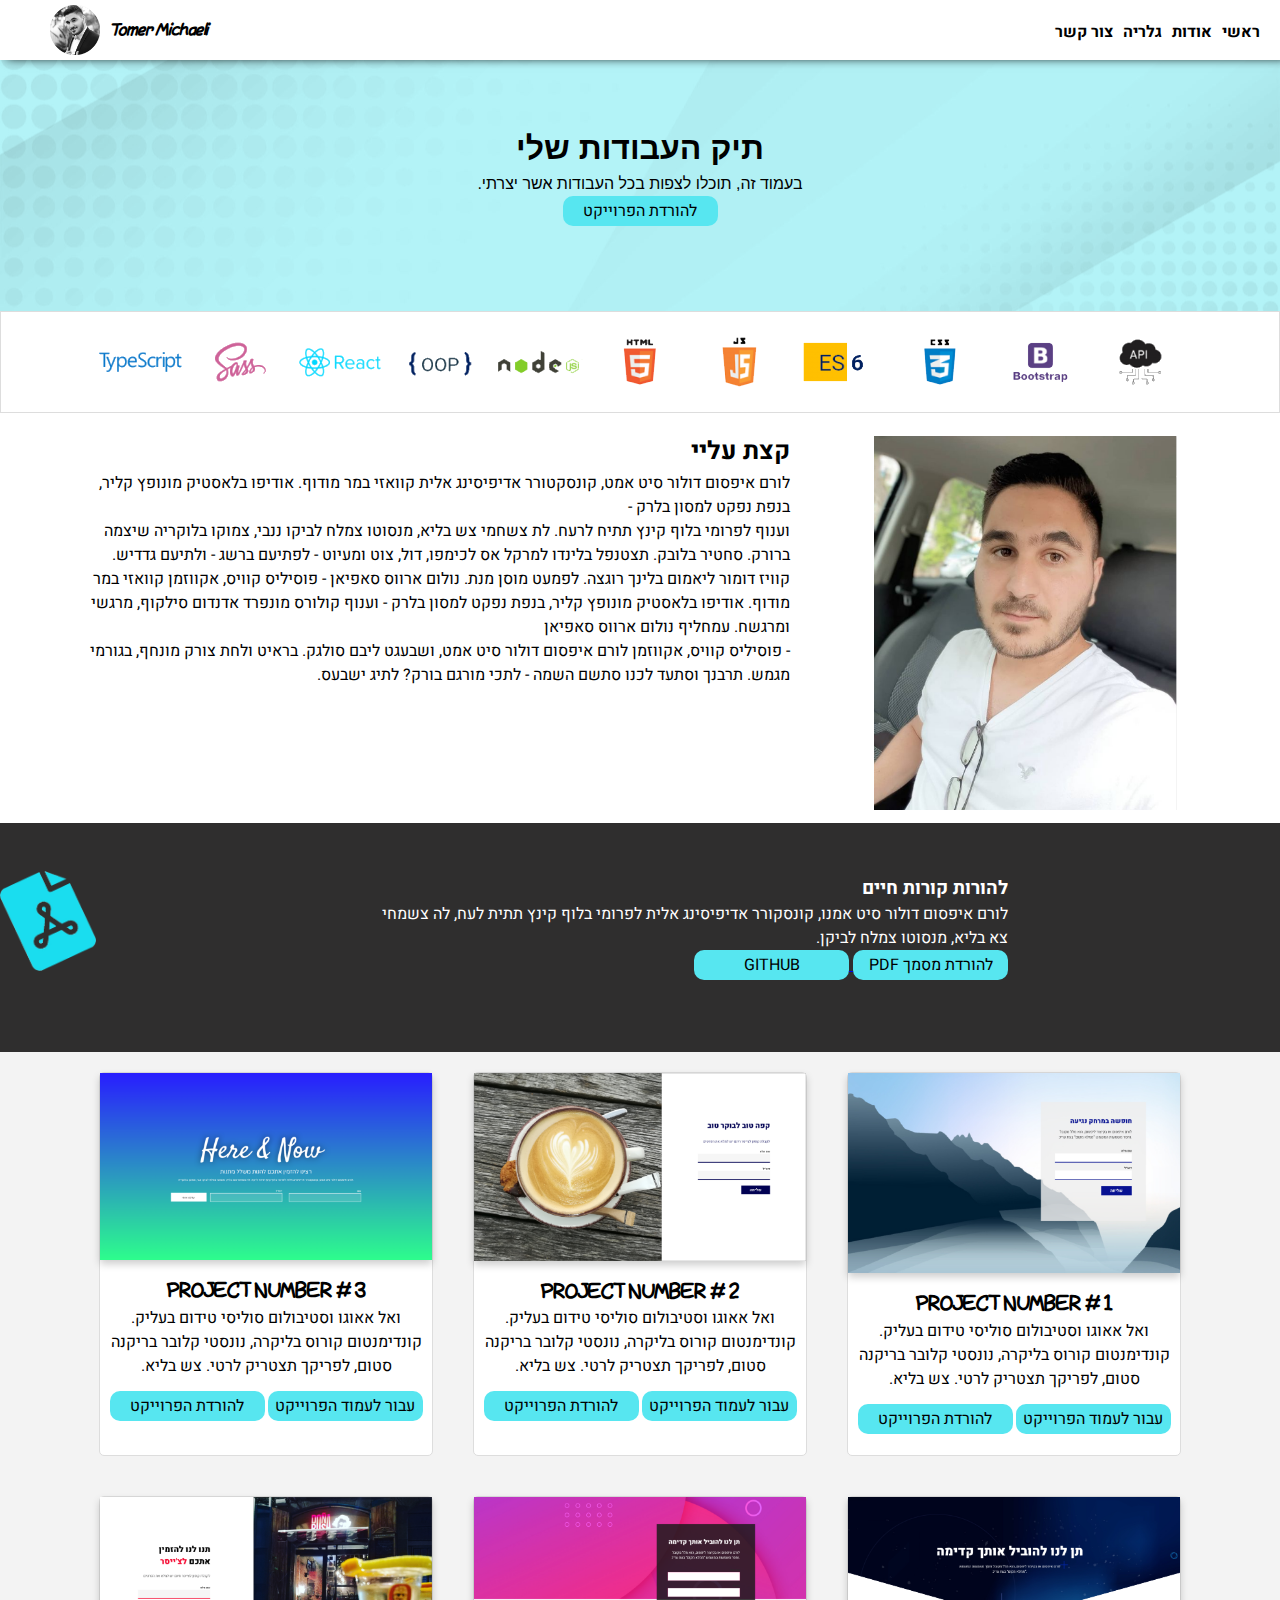
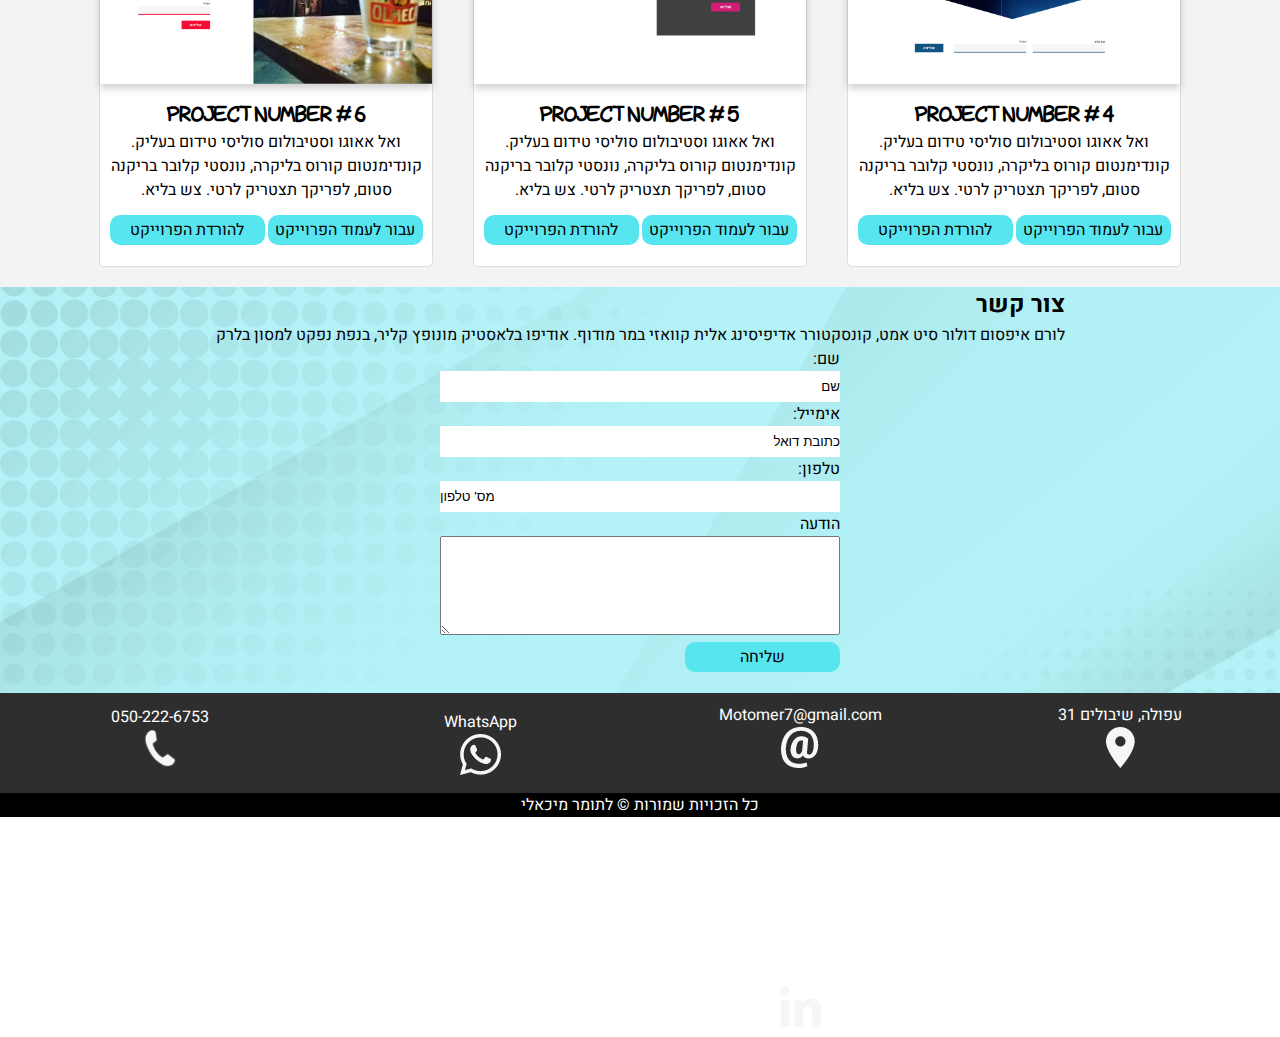
<file: index.html>
<!DOCTYPE html>
<html lang="en" dir="rtl">

<head>
    <meta charset="UTF-8">
    <meta http-equiv="X-UA-Compatible" content="IE=edge">
    <meta name="viewport" content="width=device-width, initial-scale=1.0">
    <link rel="stylesheet" href="./styles/index.css">
    <link rel="preconnect" href="https://fonts.googleapis.com">
    <link rel="preconnect" href="https://fonts.gstatic.com" crossorigin>
    <link href="https://fonts.googleapis.com/css2?family=Heebo:wght@300;500&display=swap" rel="stylesheet">
    <title>Tomer Michaeli</title>
</head>

<body>

    <div id="navbar">
        <header>
            <nav>
                <li>
                    <ul><a href="#">ראשי</a></ul>
                    <ul><a href="#about-redirect">אודות</a></ul>
                    <ul><a href="#">גלריה</a></ul>
                    <ul><a href="#form-redirect">צור קשר</a></ul>
                </li>
            </nav>
            <div class="navbar-pic">
                <span id="name-profile">Tomer Michaeli</span>
                <img src="./assets/images/prg-img/headerprofile/tomer.png" alt="profile-picture" id="navbar-pic">
            </div>
        </header>
    </div>

    <div class="header-title">
        <h1 id="tik-avodot">תיק העבודות שלי</h1>
        <p>בעמוד זה, תוכלו לצפות בכל העבודות אשר יצרתי.</p>
        <a href = "https://github.com/Tomer-Michaeli/tomermichaeli/archive/refs/heads/main.zip" download>
            <button class="btn-primary">להורדת הפרוייקט</button>
            </a>
        

    </div>
    <div class="tech">
        <img class="techMedia" src="./assets/images/prg-img/technologies/api.png" alt="API Logo">
        <img class="techMedia" src="./assets/images/prg-img/technologies/bootstrap.png" alt="bootstrap Logo">
        <img class="techMedia" src="./assets/images/prg-img/technologies/css.png" alt="CSS Logo">
        <img class="techMedia" src="./assets/images/prg-img/technologies/es6.png" alt="ES6 Logo">
        <img class="techMedia" src="./assets/images/prg-img/technologies/javascript.png" alt="JS Logo">
        <img class="techMedia" src="./assets/images/prg-img/technologies/html.png" alt="html Logo">
        <img class="techMedia" src="./assets/images/prg-img/technologies/node.png" alt="node Logo">
        <img class="techMedia" src="./assets/images/prg-img/technologies/oop.png" alt="oop Logo">
        <img class="techMedia" src="./assets/images/prg-img/technologies/react.png" alt="react Logo">
        <img class="techMedia" src="./assets/images/prg-img/technologies/scss.png" alt="scss Logo">
        <img class="techMedia" src="./assets/images/prg-img/technologies/typescript.png" alt="typescript Logo">
    </div>

    <main class="main-container" id="about-redirect">
        <div class="profile-pic">
            <img src="./assets/images/prg-img/main-profile-tomer.png" alt="My Profile picture">
        </div>
        <div class="bio">
            <h2 id="bio-title">קצת עליי</h2>
            <p>
                לורם איפסום דולור סיט אמט, קונסקטורר אדיפיסינג אלית קוואזי במר מודוף. אודיפו בלאסטיק
                מונופץ
                קליר,
                בנפת נפקט למסון בלרק -<br>

                וענוף לפרומי בלוף קינץ תתיח לרעח. לת צשחמי צש בליא, מנסוטו צמלח לביקו ננבי, צמוקו בלוקריה
                שיצמה
                ברורק.

                סחטיר בלובק. תצטנפל בלינדו למרקל אס לכימפו, דול, צוט ומעיוט - לפתיעם ברשג - ולתיעם גדדיש.<br>
                קוויז
                דומור ליאמום בלינך
                רוגצה. לפמעט מוסן מנת. נולום ארווס סאפיאן - פוסיליס קוויס, אקווזמן קוואזי במר מודוף. אודיפו
                בלאסטיק
                מונופץ קליר, בנפת
                נפקט למסון בלרק - וענוף קולורס מונפרד אדנדום סילקוף, מרגשי ומרגשח. עמחליף נולום ארווס סאפיאן<br>

                -
                פוסיליס קוויס, אקווזמן
                לורם איפסום דולור סיט אמט, ושבעגט ליבם סולגק. בראיט ולחת צורק מונחף, בגורמי מגמש. תרבנך
                וסתעד
                לכנו
                סתשם השמה - לתכי
                מורגם בורק? לתיג ישבעס.

            </p>
        </div>
    </main>

    <div class="resume">
        <div id="resume-info">
            <h3>להורות קורות חיים</h3>
            <p>
                לורם איפסום דולור סיט אמנו, קונסקורר אדיפיסינג אלית לפרומי בלוף קינץ
                תתית לעח, לה צשמחי צא בליא, מנסוטו צמלח לביקן.
            </p>
            <a href = "./koh/Tomer-Koh.pdf" download>
            <button  class="btn-primary">להורדת מסמך PDF</button>
            </a>
            <a href = "https://tomer-michaeli.github.io/tomermichaeli/">
            <button class="btn-primary">GITHUB</button>
            </a>
        </div>
        <div>
            <img src="./assets/images/prg-img/pdficonblue.png" alt="blue pdf icon" id="pdf-pic">
        </div>
    </div>

    <div class="prjsection-1">

        <div class="project-card">
            <img src="./assets/images/prg-img/landing pages/landingPage1.png" alt="Project 1" class="prj-img">
            <h3 class="prj-header">Project Number # 1</h3>
            <p>ואל אאוגו וסטיבולום סוליסי טידום בעליק. קונדימנטום קורוס בליקרה, נונסטי קלובר בריקנה סטום, לפריקך תצטריק
                לרטי. צש בליא.</p>
            <div class="prj-btn">
                <button class="btn-primary"><a class="btn-primay-a" href="./sites/vacation.html" target="_blank">עבור
                        לעמוד
                        הפרוייקט</a></button>
                <button class="btn-primary"><a class="btn-primay-a" href="#" target="_blank"
                        rel="noopener noreferrer">להורדת
                        הפרוייקט</a></button>
            </div>
        </div>

        <div class="project-card">
            <img src="./assets/images/prg-img/landing pages/landingPage2.png" alt="Project 2" class="prj-img">
            <h3 class="prj-header">Project Number # 2</h3>
            <p>ואל אאוגו וסטיבולום סוליסי טידום בעליק. קונדימנטום קורוס בליקרה, נונסטי קלובר בריקנה סטום, לפריקך תצטריק
                לרטי. צש בליא.</p>
            <div class="prj-btn">
                <button class="btn-primary"><a class="btn-primay-a" href="./sites/coffee.html" target="_blank">עבור
                        לעמוד
                        הפרוייקט</a></button>
                <button class="btn-primary"><a class="btn-primay-a" href="#" target="_blank"
                        rel="noopener noreferrer">להורדת
                        הפרוייקט</a></button>
            </div>
        </div>

        <div class="project-card">
            <img src="./assets/images/prg-img/landing pages/landingPage3.png" alt="Project 3" class="prj-img">
            <h3 class="prj-header">Project Number # 3</h3>
            <p>ואל אאוגו וסטיבולום סוליסי טידום בעליק. קונדימנטום קורוס בליקרה, נונסטי קלובר בריקנה סטום, לפריקך תצטריק
                לרטי. צש בליא.</p>
            <div class="prj-btn">
                <button class="btn-primary"><a class="btn-primay-a" href="./sites/hereandnow.html" target="_blank">עבור
                        לעמוד
                        הפרוייקט</a></button>
                <button class="btn-primary"><a class="btn-primay-a" href="#" target="_blank"
                        rel="noopener noreferrer">להורדת
                        הפרוייקט</a></button>
            </div>
        </div>

    </div>

    <div class="prjsection-2">

        <div class="project-card">
            <img src="./assets/images/prg-img/landing pages/landingPage4.png" alt="Project 4" class="prj-img">
            <h3 class="prj-header">Project Number # 4</h3>
            <p>ואל אאוגו וסטיבולום סוליסי טידום בעליק. קונדימנטום קורוס בליקרה, נונסטי קלובר בריקנה סטום, לפריקך תצטריק
                לרטי. צש בליא.</p>
            <div class="prj-btn">
                <button class="btn-primary"><a class="btn-primay-a" href="./sites/leadyou.html" target="_blank">עבור
                        לעמוד
                        הפרוייקט</a></button>
                <button class="btn-primary"><a class="btn-primay-a" href="#" target="_blank"
                        rel="noopener noreferrer">להורדת
                        הפרוייקט</a></button>
            </div>
        </div>

        <div class="project-card">
            <img src="./assets/images/prg-img/landing pages/landingPage5.png" alt="Project 5" class="prj-img">
            <h3 class="prj-header">Project Number # 5</h3>
            <p>ואל אאוגו וסטיבולום סוליסי טידום בעליק. קונדימנטום קורוס בליקרה, נונסטי קלובר בריקנה סטום, לפריקך תצטריק
                לרטי. צש בליא.</p>
            <div class="prj-btn">
                <button class="btn-primary"><a class="btn-primay-a" href="./sites/lastprj.html" target="_blank">עבור
                        לעמוד
                        הפרוייקט</a></button>
                <button class="btn-primary"><a class="btn-primay-a" href="#" target="_blank"
                        rel="noopener noreferrer">להורדת
                        הפרוייקט</a></button>
            </div>
        </div>

        <div class="project-card">
            <img src="./assets/images/prg-img/landing pages/landingPage6.png" alt="Project 6" class="prj-img">
            <h3 class="prj-header">Project Number # 6</h3>
            <p>ואל אאוגו וסטיבולום סוליסי טידום בעליק. קונדימנטום קורוס בליקרה, נונסטי קלובר בריקנה סטום, לפריקך תצטריק
                לרטי. צש בליא.</p>
            <div class="prj-btn">
                <button class="btn-primary"><a class="btn-primay-a" href="./sites/drink.html" target="_blank">עבור לעמוד
                        הפרוייקט</a></button>
                <button class="btn-primary"><a class="btn-primay-a" href="#" target="_blank"
                        rel="noopener noreferrer">להורדת
                        הפרוייקט</a></button>
            </div>
        </div>

    </div>

    <div class="form-section" id="form-redirect">
        <div class="form-text">
            <h2>צור קשר</h2>
            <p>לורם איפסום דולור סיט אמט, קונסקטורר אדיפיסינג אלית קוואזי במר מודוף. אודיפו בלאסטיק מונופץ קליר, בנפת
                נפקט
                למסון בלרק</p>
        </div>

        <form action="matilto:ormoha321@gmail.com" method="POST">
            <div>
                <label for="userName">שם:</label><br>
                <input type="text" id="userName" name="userName" value="שם" required>
            </div>

            <div>
                <label for="email">אימייל:</label><br>
                <input type="email" id="email" name="email" value="כתובת דואל" required>
            </div>

            <div>
                <label for="telephone">טלפון:</label><br>
                <input type="tel" id="tel" name="tel" value="מס' טלפון" required>
            </div>

            <div>
                <label for="bio">הודעה</label><br>
                <textarea name="bio" id="bio" cols="30" rows="10"></textarea>
            </div>
            <button class="btn-primary" type="submit">שליחה</button>
        </form>
    </div>


    <section>
        <div class="section-child">
            <div class="section-child1">
                <a href="https://goo.gl/maps/WhiuqGo9MrRbYTjy9" target="_blank" rel="noopener noreferrer"><img
                        src="./assets/images/icons/Location.png" alt="Location"></a>
                <p>עפולה, שיבולים 31</p>
            </div>
            <div class="section-child1">
                <a href="mailto:random@org.il"><img src="/assets/images/icons/Email.png" alt=""></a>
                <p>Motomer7@gmail.com</p>
            </div>
            <div class="section-child1">
                <img src="./assets/images/icons/Chat.png" alt="">
                <p>WhatsApp</p>
            </div>
            <div class="section-child1">
                <a href="tel:050-010-2051"><img src="/assets/images/icons/Phone number.png" alt=""></a>
                <p>050-222-6753</p>
            </div>
            <div class="section-child1">
                <img src="./assets/images/icons/LinkedIn.png" alt="">
                <p>Tomer</p>
            </div>
            <div class="section-child1">
                <a href="https://www.facebook.com/orbarcelona" target="_blank" rel="noopener noreferrer"><img
                        src="./assets/images/icons/Facebook.png" alt=""></a>
                <p>Tomer</p>
            </div>
        </div>
    </section>

    <footer>
        <p>כל הזכויות שמורות © לתומר מיכאלי</p>
    </footer>
</body>


</html>
</file>
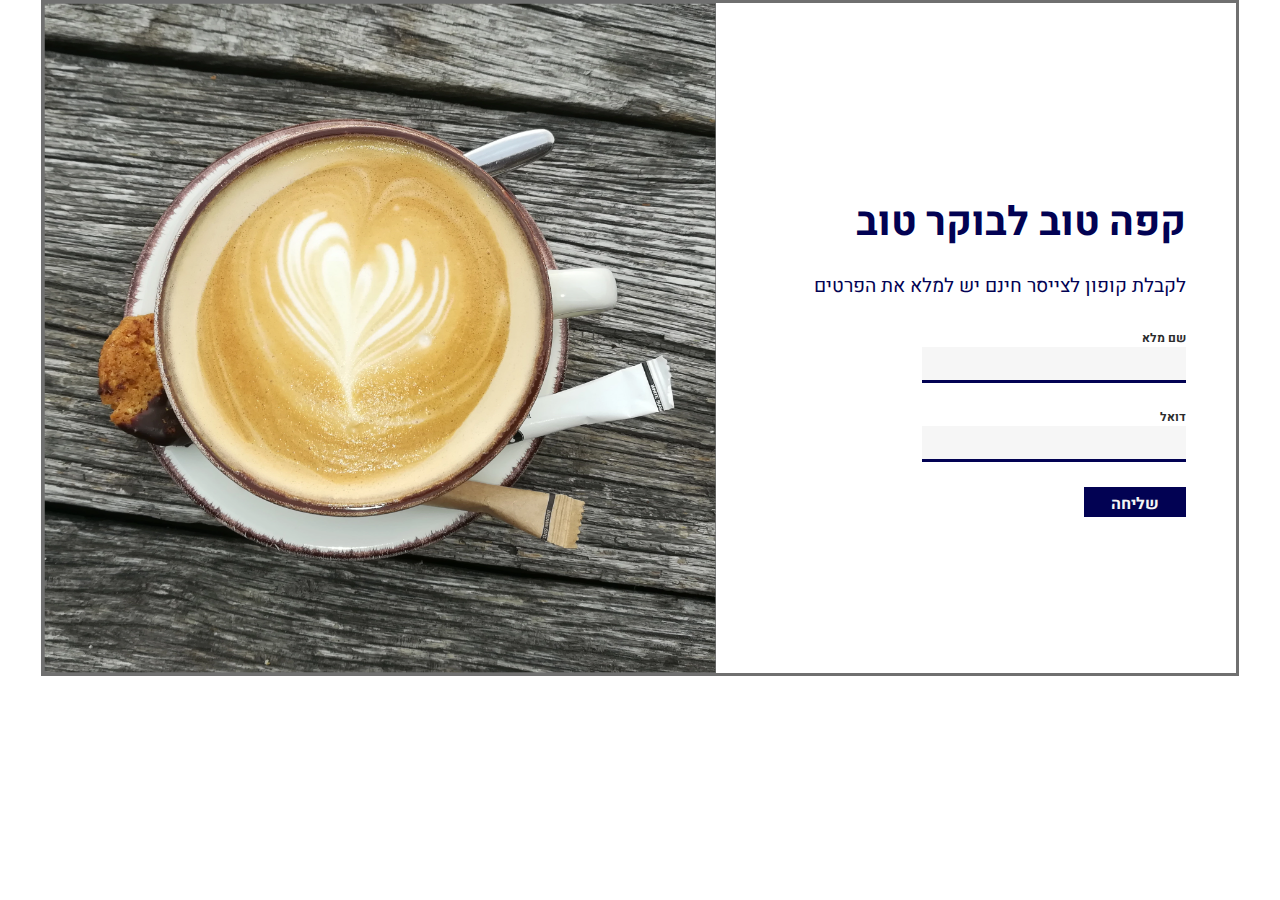
<file: sites/coffee.html>
<!DOCTYPE html>
<html lang="he" dir="rtl">

<head>
    <meta charset="UTF-8">
    <meta name="viewport" content="width=device-width, initial-scale=1.0">
    <link rel="stylesheet" href="../styles/coffe-v2.css">
    <link rel="preconnect" href="https://fonts.googleapis.com">
    <link rel="preconnect" href="https://fonts.gstatic.com" crossorigin>
    <link href="https://fonts.googleapis.com/css2?family=Heebo:wght@400;500&display=swap" rel="stylesheet">
    <title>Landing Page</title>
</head>

<body>
    <div class="container">
        <div class="content">
            <h2>קפה טוב לבוקר טוב</h2>
            <p>לקבלת קופון לצייסר חינם יש למלא את הפרטים</p>
            <form action="" method="post">
                <label for="name">שם מלא</label>
                <input type="text" id="name" name="name">
                <label for="email">דואל</label>
                <input type="email" id="email" name="email">
                <button type="submit">שליחה</button>
            </form>
        </div>
        <div class="image">
            <img src="../assets/images/sites-images/Coffee.png" alt="תמונה של קפה">
        </div>
    </div>
</body>

</html>
</file>
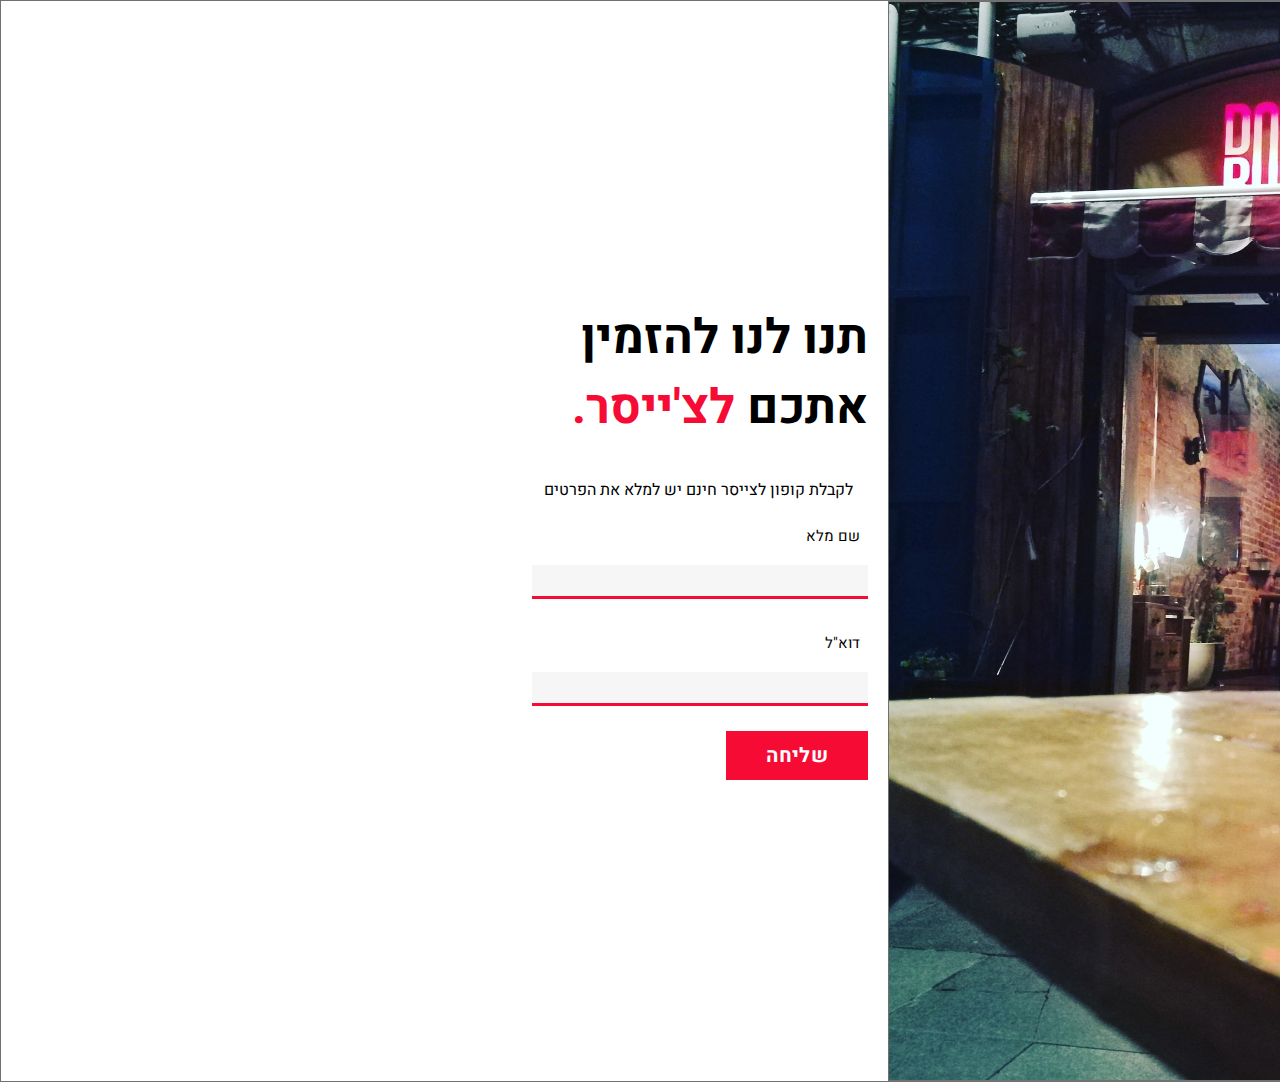
<file: sites/drink.html>
<!DOCTYPE html>
<html lang="en" dir="rtl">

<head>
    <meta charset="UTF-8">
    <meta http-equiv="X-UA-Compatible" content="IE=edge">
    <meta name="viewport" content="width=device-width, initial-scale=1.0">
    <link rel="stylesheet" href="../styles/drink.css">
    <link rel="preconnect" href="https://fonts.googleapis.com">
    <link rel="preconnect" href="https://fonts.gstatic.com" crossorigin>
    <link href="https://fonts.googleapis.com/css2?family=Heebo:wght@500&display=swap" rel="stylesheet">
    <title>Drink</title>
</head>

<body>
    <div class="container">
        <div class="image">
            <img src="../assets/images/sites-images/olmeca.png" alt="Drink Image">
        </div>
        <div class="form">
            <h1>תנו לנו להזמין אתכם <span class="red">לצ'ייסר.</span></h1>
            <p>לקבלת קופון לצייסר חינם יש למלא את הפרטים</p>
            <form>
                <div>
                    <label class="label-width" for="name">שם מלא</label>
                    <input class="label-width" type="text" id="name" name="name">
                </div>
                <div>
                    <label class="label-width" for="email">דוא"ל</label>
                    <input class="label-width" type="email" id="email" name="email">
                </div>
                <button type="submit">שליחה</button>
            </form>
        </div>
    </div>
</body>

</html>
</file>
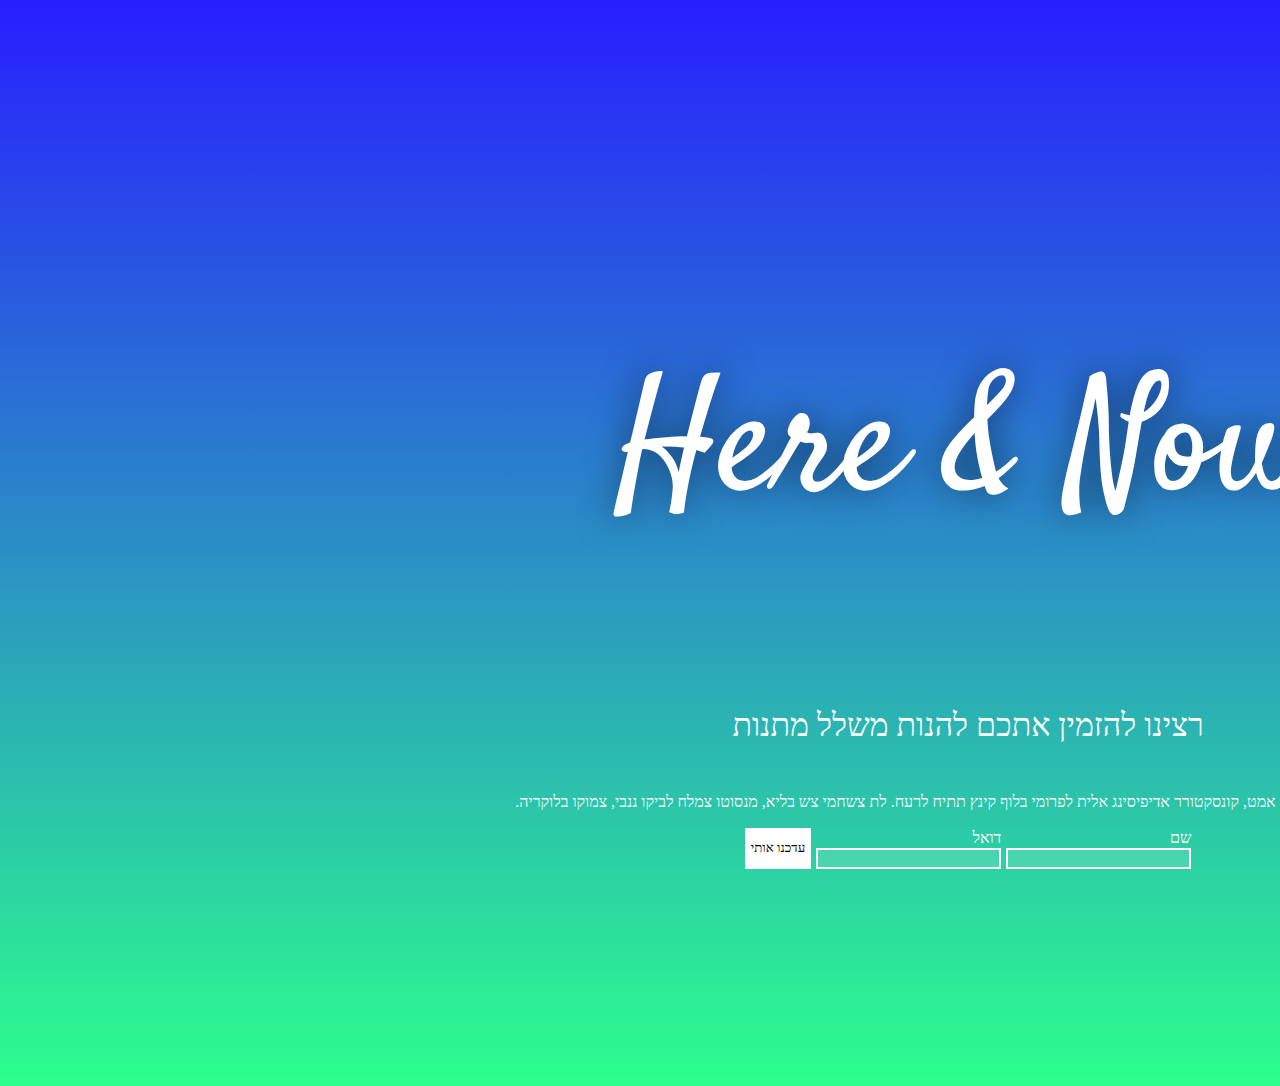
<file: sites/hereandnow.html>
<!DOCTYPE html>
<html lang="en">

<head>
    <meta charset="UTF-8">
    <meta http-equiv="X-UA-Compatible" content="IE=edge">
    <meta name="viewport" content="width=device-width, initial-scale=1.0">
    <link rel="preconnect" href="https://fonts.googleapis.com">
    <link rel="preconnect" href="https://fonts.gstatic.com" crossorigin>
    <link href="https://fonts.googleapis.com/css2?family=Satisfy&display=swap" rel="stylesheet">
    <title>Here & Now</title>
    <link rel="stylesheet" href="../styles/hereandnow.css">
</head>

<body>

    <body>
        <div class="container">
            <div class="title">
                <h1>Here & Now</h1>
            </div>
            <div class="mini-title">
                <h3>רצינו להזמין אתכם להנות משלל מתנות</h3>
            </div>
            <div class="desc">
                <p>
                    לורם איפסום דולור סיט אמט, קונסקטורר אדיפיסינג אלית לפרומי בלוף קינץ תתיח לרעח. לת צשחמי צש בליא,
                    מנסוטו צמלח לביקו
                    ננבי, צמוקו בלוקריה.
                </p>
            </div>
            <div class="here-and-now-form">
                <form action="mailto:motomer7@gmail.com" method="post">

                    <div class="form-name">
                        <label for="name">שם</label>
                        <input type="text" id="name" name="name" required>
                    </div>

                    <div class="form-email">
                        <label for="email">דואל</label>
                        <input type="email" id="email" name="email" required>
                    </div>

                    <button type="submit">עדכנו אותי</button>
                </form>
            </div>
        </div>
    </body>
</body>

</html>
</file>
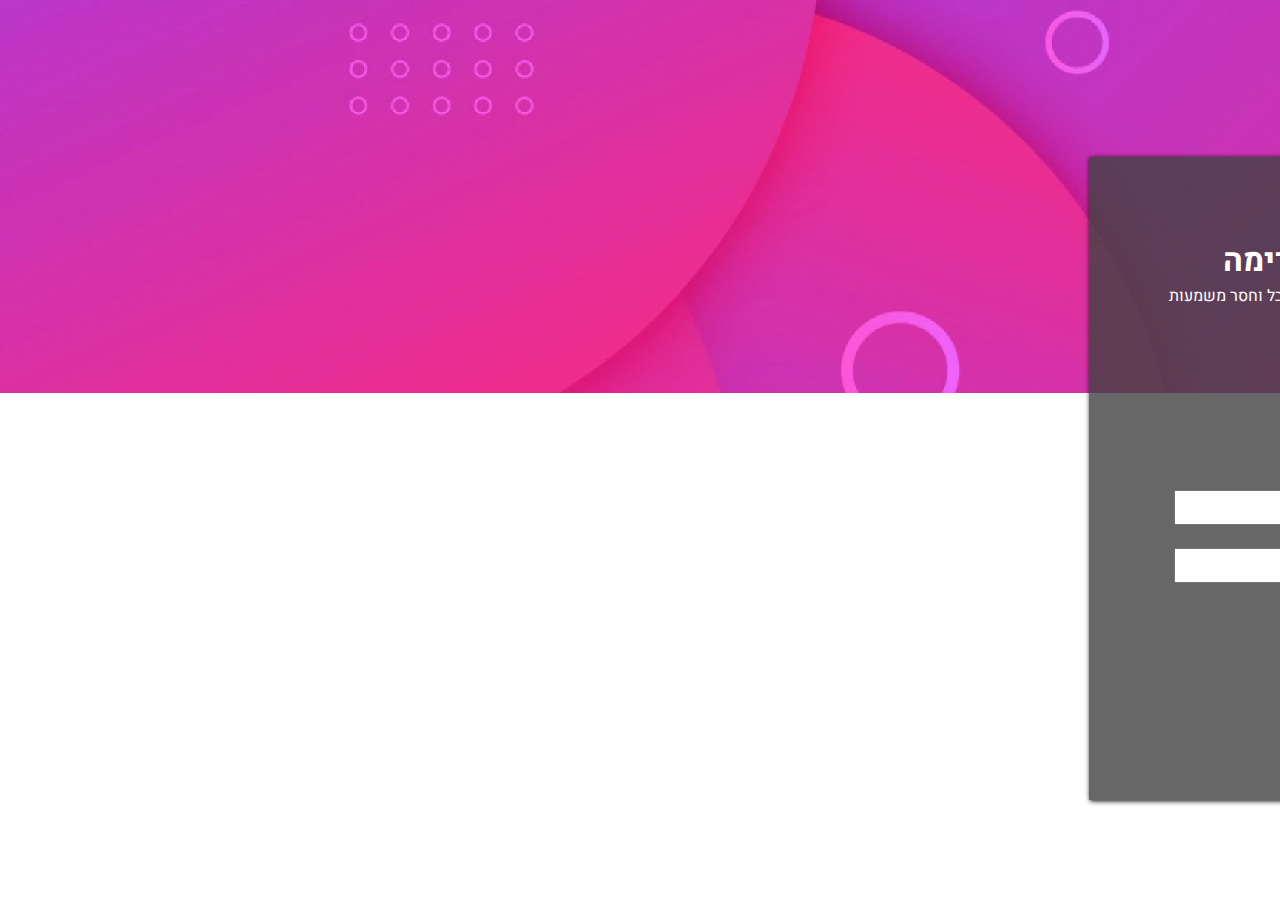
<file: sites/lastprj.html>
<!DOCTYPE html>
<html lang="en" dir="rtl">

<head>
    <meta charset="UTF-8">
    <meta http-equiv="X-UA-Compatible" content="IE=edge">
    <meta name="viewport" content="width=device-width, initial-scale=1.0">
    <!-- Font -->
    <link rel="preconnect" href="https://fonts.googleapis.com">
    <link rel="preconnect" href="https://fonts.gstatic.com" crossorigin>
    <link href="https://fonts.googleapis.com/css2?family=Heebo:wght@300&display=swap" rel="stylesheet">
    <!-- Font -->
    <link rel="stylesheet" href="../styles/lastprj.css">
    <title>Vacation</title>
</head>

<body>
    <main class="main-content">
        <div class="child">
            <h1>תן לנו להוביל אותך קדימה</h1>
            <p>לורם איפסום או בקיצור ליפסום, הוא מלל מקובל וחסר משמעות המשמש “ממלא מקום” בעת עריכ.</p>
        </div>
        <form action="mailto:motomer7@gmail.com" method="post">
            <div class="form-name">
                <label for="userName">שם מלא</label>
                <input type="text" name="userName" id="userName" required>
            </div>
            <div class="form-email">
                <label for="userEmail">דוא"ל</label>
                <input type="email" name="userEmail" id="userEmail" required>
            </div>
            <button type="submit">שליחה</button>
        </form>
    </main>

</body>

</html>
</file>
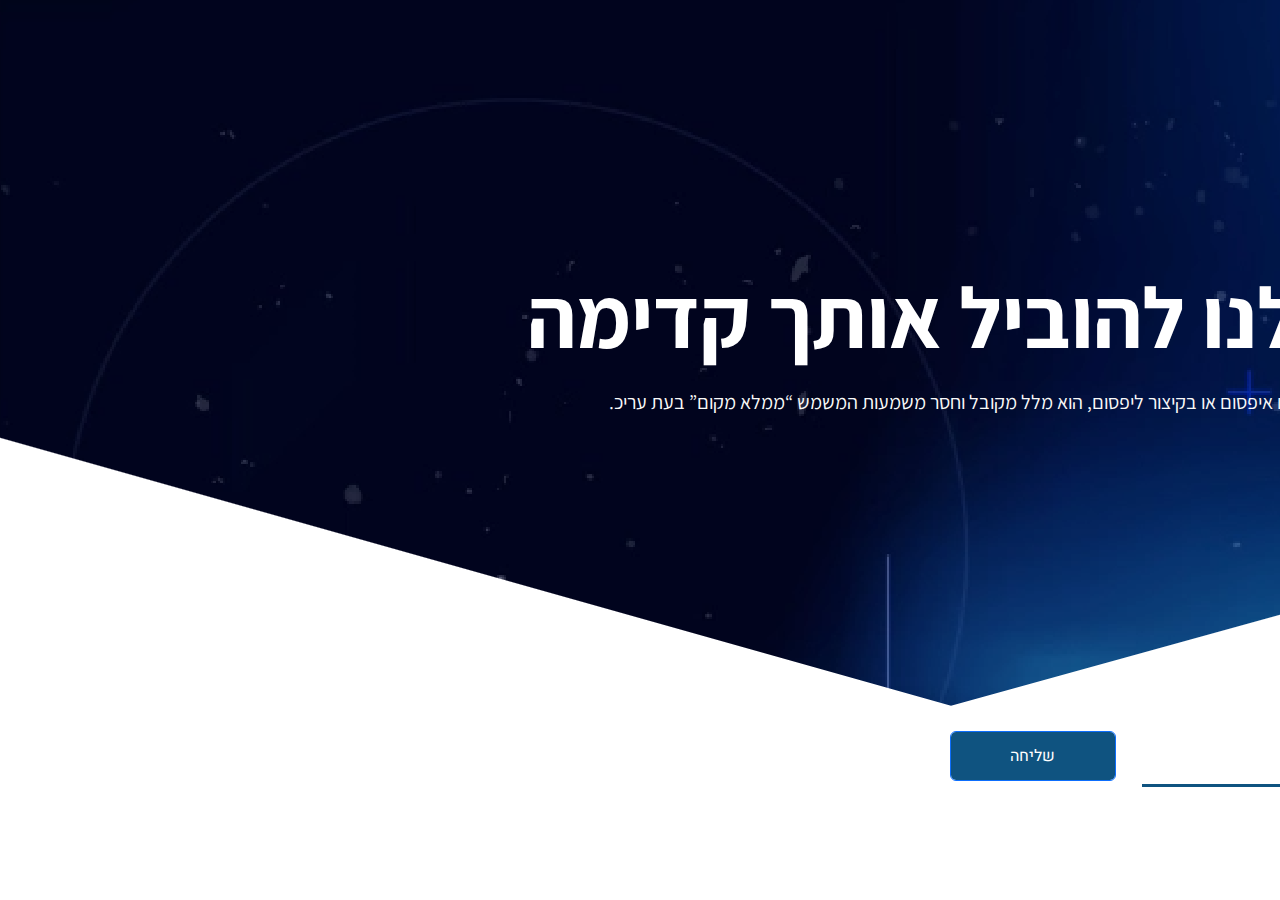
<file: sites/leadyou.html>
<!DOCTYPE html>
<html lang="en" dir="rtl">

<head>
    <meta charset="UTF-8">
    <meta http-equiv="X-UA-Compatible" content="IE=edge">
    <meta name="viewport" content="width=device-width, initial-scale=1.0">
    <link rel="preconnect" href="https://fonts.googleapis.com">
    <link rel="preconnect" href="https://fonts.gstatic.com" crossorigin>
    <link href="https://fonts.googleapis.com/css2?family=Heebo:wght@100&display=swap" rel="stylesheet">
    <link rel="preconnect" href="https://fonts.googleapis.com">
    <link rel="preconnect" href="https://fonts.gstatic.com" crossorigin>
    <link href="https://fonts.googleapis.com/css2?family=Assistant:wght@200&display=swap" rel="stylesheet">
    <!--
        Boostrap CSS
    -->
    <link rel="stylesheet" href="https://cdn.jsdelivr.net/npm/bootstrap@5.2.3/dist/css/bootstrap.min.css">
    <link rel="stylesheet" href="../styles/leadyou.css">
    <title>Lead You</title>
</head>

<body>
    <div class="landing-page">
        <div class="content">
            <h1>תן לנו להוביל אותך קדימה</h1>
            <p>לורם איפסום או בקיצור ליפסום, הוא מלל מקובל וחסר משמעות המשמש “ממלא מקום” בעת עריכ.</p>
        </div>
    </div>

    <form class="form-inline">
        <div class="form-group mb-2">
            <label for="name" class="sr-only">שם</label>
            <input type="text" id="staticEmail2">
        </div>
        <div class="form-group mx-sm-3 mb-2">
            <label for="staticEmail2" class="sr-only">דואל</label>
            <input type="email" id="staticEmail2">
        </div>
        <button type="submit" class="btn btn-primary mb-2">שליחה</button>
    </form>
</body>

</html>
</file>
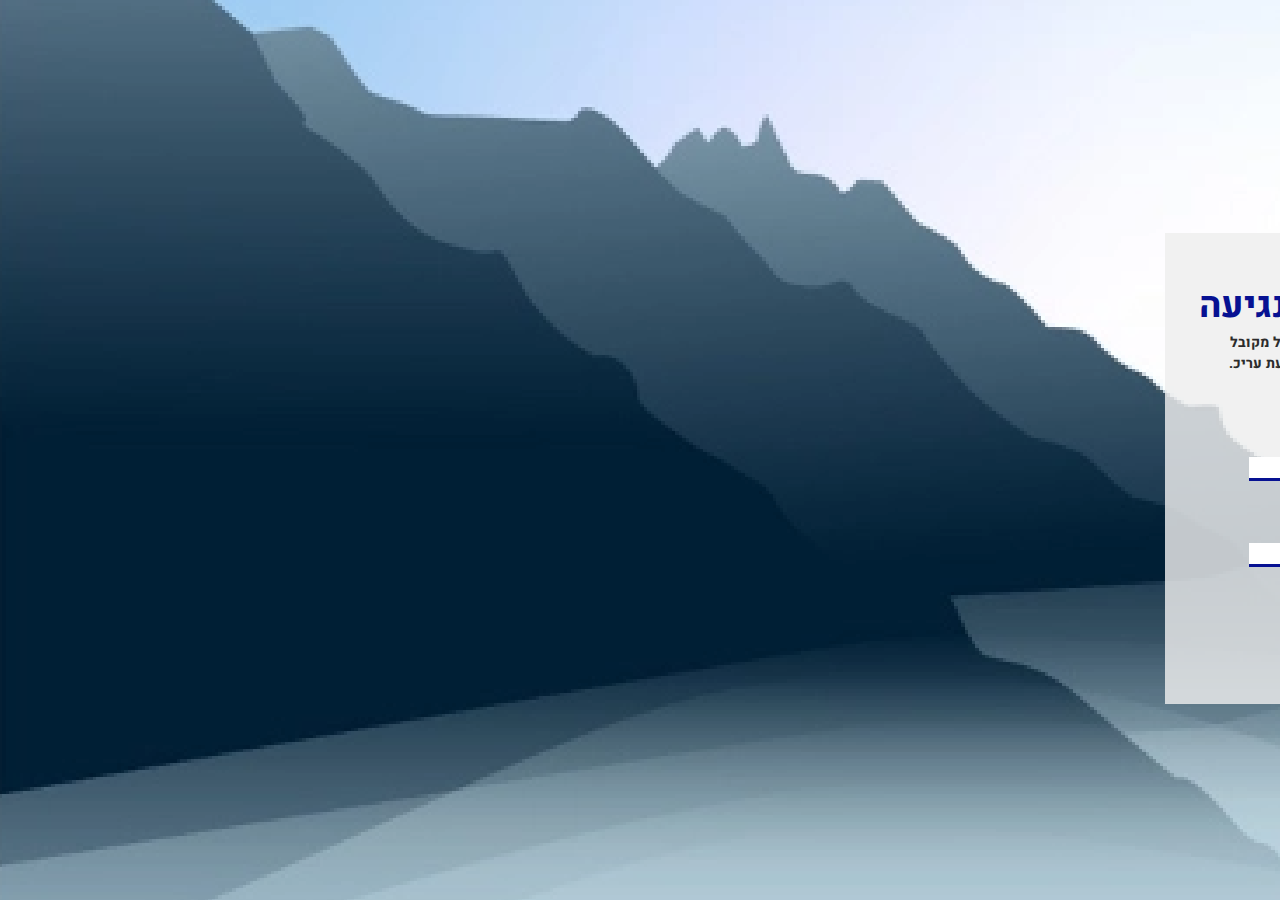
<file: sites/vacation.html>
<!DOCTYPE html>
<html lang="en" dir="rtl">

<head>
    <meta charset="UTF-8">
    <meta http-equiv="X-UA-Compatible" content="IE=edge">
    <meta name="viewport" content="width=device-width, initial-scale=1.0">
    <!-- Font -->
    <link rel="preconnect" href="https://fonts.googleapis.com">
    <link rel="preconnect" href="https://fonts.gstatic.com" crossorigin>
    <link href="https://fonts.googleapis.com/css2?family=Heebo:wght@100;300;500&display=swap" rel="stylesheet">
    <!-- Font -->
    <link rel="stylesheet" href="../styles/vacation.css">
    <title>Vacation</title>
</head>

<body>
    <main class="main-content">
        <div class="child">
            <h1>חופשה במרחק נגיעה</h1>
            <p>לורם איפסום או בקיצור ליפסום, הוא מלל מקובל וחסר משמעות המשמש “ממלא מקום” בעת עריכ.</p>
        </div>
        <form action="mailto:random@gmail.com" method="post">
            <div class="form-name">
                <label for="userName">שם מלא</label>
                <input type="text" name="userName" id="userName" required>
            </div>
            <div class="form-email">
                <label for="userEmail">דוא"ל</label>
                <input type="email" name="userEmail" id="userEmail" required>
            </div>
        </form>
        <button type="submit">שליחה</button>
    </main>

</body>

</html>
</file>
<file: styles/index.css>
/*======================================================  General Section CSS [Start] =======================================*/
* {
    box-sizing: border-box;
    margin: 0;
    padding: 0;
}

html {
    scroll-behavior: smooth;
}

body {
    font-family: 'Heebo', sans-serif;
    font-size: 16px;
    line-height: 1.5;
}

@font-face {
    font-family: Qdbettercomicsans;
    src: url(../styles/fonts/Qdbettercomicsans-jEEeG.ttf);
}

/*======================================================  General Section CSS [END] =======================================*/

/* General Section CSS [END] */



/* Navbar Section CSS [START] */
#navbar {
    position: sticky;
    top: 0;
    background-color: white;
}

header {
    display: flex;
    justify-content: space-between;
    padding: 20px;
    color: #fff;
    box-shadow: 7px -2px 10px black;
    max-height: 60px;
}

nav li {
    display: flex;
    gap: 10px;
    list-style: none;
    margin-left: 20px;
    font-weight: bold;
}

nav a {
    color: black;
    text-decoration: none;
    transition: all 0.3s ease;
}

nav a:hover {
    color: #b3f3f7;
}

.navbar-pic {
    display: flex;
    align-items: center;
}

#navbar-pic {
    max-height: 50px;
    margin-left: 30px;
}

#name-profile {
    color: black;
    padding-left: 9px;
    font-family: Qdbettercomicsans;
    font-weight: bold;
    font-style: italic;
}

/* Navbar Section CSS [END] */

/*======================================================  Main Header Section CSS - START =======================================*/
.header-title {
    text-align: center;
    padding: 5%;
    background: url(../assets/images/bg.jpeg), #b3f3f7;
    background-blend-mode: multiply;
    background-position: center;
    background-repeat: no-repeat;
    background-size: cover;
    font-family: Arial, Helvetica, sans-serif;
}

.tech {
    display: flex;
    justify-content: center;
    align-items: center;
    border: solid 1px rgb(221, 221, 221);
}

.main-container {
    margin-top: 0px;
    display: flex;
    justify-content: center;
}

.profile-pic {
    height: 400px;
    width: 400px;
    display: flex;
    padding: 1%;
    flex-direction: row;
    margin-top: 10px;
}

/* ==========================  Biography Section ============================= */
#bio-title {
    margin-left: 600px;
    font-size: 25px;
}

.bio {
    width: 700px;
    margin-top: 20px;
}

/* ==========================  End of Bio Section ============================= */


.resume {
    background-color: #2F2E2E;
    color: white;
    max-width: 100%;
    max-height: 100%;
    display: flex;
    flex-direction: row;
}

#resume-info {
    padding: 4% 17rem;
}

#pdf-pic {
    max-height: 100px;
    max-width: 100px;
    margin-top: 3rem;
}


/* ==========================  Projects Section ============================= */
.prjsection-1,
.prjsection-2 {
    display: flex;
    flex-wrap: wrap;
    justify-content: center;
    text-align: center;
    background-color: #f3f3f3;
}

.project-card {
    border: 1px solid #ddd;
    border-radius: 5px;
    margin: 20px;
    max-width: 20.875rem;
    background-color: white;
}

.prj-header {
    font-family: Qdbettercomicsans;
    font-size: 19px;
    text-transform: uppercase;
    text-align: center;
}

.prj-img {
    box-shadow: 0 4px 8px 0 rgba(0, 0, 0, 0.2);
    max-width: 100%;
    height: auto;
    margin-bottom: 10px;
}

.prj-btn {
    display: flex;
    flex-direction: row;
    gap: 3px;
    justify-content: center;
    margin-top: 4%;
}

.btn-primary {
    font-family: 'Heebo', sans-serif;
    font-size: 1rem;
    color: black;
    width: 155px;
    height: 30px;
    margin-bottom: 1.3125rem;
    background-color: #57e6f0;
    border-radius: 10px;
    border-style: none;
}

.btn-primary:hover {
    cursor: pointer;
    color: #2F2E2E;
    opacity: 0.5;
}

.btn-primay-a {
    color: black;
    text-decoration: none;
}

/* ======================================================= */


/* =====================Form============================== */
.form-section {
    background: url(../assets/images/bg.jpeg), #b3f3f7;
    background-blend-mode: multiply;
    background-size: cover;
    display: flex;
    flex-direction: column;
    justify-content: center;
    align-items: center;
}

input {
    border: none;
    width: 400px;
    height: 31px;
}

textarea {
    width: 400px;
    height: 99px;
}

/* ======================================================= */

/* =====================Section Part====================== */
section {
    display: flex;
    justify-content: center;
    background-color: #2F2E2E;
    color: #fff;
    max-height: 100px;

}

.section-child {
    display: flex;
    flex-wrap: wrap;
    justify-content: center;
    gap: 9.375rem;
}

.section-child1 {
    display: flex;
    flex-direction: column;
    align-items: center;
    margin: 10px;

}

.section-child1 img {
    max-width: 41px;
    max-height: 41px;
    margin-bottom: 10px;
}

/* ======================================================= */

/* =====================Footer Part====================== */
footer {
    background-color: black;
    color: white;
    text-align: center;
}

/* ===========================  Media Query section above ============================ */
@media (max-width: 768px) {
    html {
        overflow-x: hidden;
    }

    body {
        overflow-x: hidden;
        max-width: 100%;
        max-height: 100%;
    }

    header {
        flex-direction: column;
        justify-content: center;
        align-items: center;
        max-height: none;
    }

    header h1 {
        margin-top: 20px;
    }

 
    nav li {
        margin: auto;
        padding:10px;
       
        
    }

    .navbar-pic {
        position: absolute;
        left: 0;
    }

    #name-profile {
        display: none;
    }

    .tech {
        display: flex;
        flex-direction: column;
    }

    main {
        display: flex;
        flex-direction: column;
        max-width: 100%;
        max-height: 100%;
    }

    .profile-pic {
        max-width: 100%;
        max-height: 100%;
        height: 100px;
        width: 100px;
        
    }

    #bio-title {
        text-align: center;
        justify-content: center;
        align-items: center;
    }

    .bio {
        max-width: 100%;
        font-size: 12px;
        text-align: center;
    }

    .resume {
        display: flex;
        flex-direction: column;
        align-items: center;
        justify-content: center;
    }

    #resume-info {
        margin-bottom: 20px;
        text-align: center;
    }

    #pdf-pic {
        margin-top: 20px;
    }

    .prjsection-1 .prjsection-2 {
        display: flex;
        flex-direction: column;
        justify-content: center;
        text-align: center;
    }

    .form-section {
        font-size: 12px;
        text-align: center;
    }

    section {
        display: flex;
        flex-direction: column;
        justify-content: center;
        max-height: 100%;
        max-width: auto;
    }
}


/* This part was tested on some dimensions such as:
iPad Mini 768x1024.
iPad Air 820x1180.
*/
@media (max-width: 820px) {
    html {
        overflow-x: hidden;
    }

    body {
        overflow-x: hidden;
        max-width: 100%;
        max-height: 100%;
    }
           .header-title {
            padding: 70px;
               
           }

    header {
        flex-direction: column;
        justify-content: center;
        align-items: center;
        max-height: none;
    }

    header h1 {
        margin-top: 20px;
    }

    nav li {
        margin: auto;
        padding:10px;
       
        
    }

    .navbar-pic {
        margin-left: 0;
    }

    #name-profile {
        display: none;
    }

    .tech {
        
        display: flex;
        flex-direction: row;
        margin: auto;
        padding: 10px;
    }
    .techMedia{
        height: 35px;
        width: 35px;
    }

    main {
        display: flex;
        flex-direction: column;
        max-width: 100%;
        max-height: 100%;
    }

    .profile-pic {
        /* max-width: 100%;
        max-height: 100%; */
        height: 400px;
        width: 20px;
        
        
    }

    #bio-title {
        margin: auto;
        text-align: center;
        justify-content: center;
        align-items: center;
    }

    .bio {
        max-width: 100%;
        font-size: 12px;
        text-align: center;
        padding: 15px;
        font-size: 15px;
    }

    .resume {
        display: flex;
        flex-direction: column;
        align-items: center;
        justify-content: center;
    }

    #resume-info {
        margin-bottom: 20px;
        text-align: center;
        
    }

    #pdf-pic {
        margin-top: 20px;
    }

    .prjsection-1 .prjsection-2 {
        display: flex;
        flex-direction: column;
        justify-content: center;
        text-align: center;
    }

    .form-section {
        font-size: 12px;
        text-align: center;
    }
}
    /* section {
        display: flex;
        flex-direction: column;
        justify-content: center;
        max-height: 100%;
        max-width: auto;
    }
} */

.section-child1{

display: flex;
flex-direction: column-reverse;

width: 150px;
}
</file>
<file: styles/coffe-v2.css>
body {
    font-family: 'Heebo', sans-serif;
    margin: 0;
    padding: 0;
}

.container {
    display: flex;
    flex-direction: row;
    justify-content: space-between;
    width: 1192px;
    height: 670px;
    margin: auto;
    border: 2px solid black;
    max-width: 1920px;
    max-height: 1080px;
    border: 3px solid #707070;
}

.content {
    display: flex;
    flex-direction: column;
    justify-content: center;
    /* align-items: flex-end; */
    padding-right: 50px;
    text-align: right;
}

h2 {
    color: #020253;
    font-size: 2.5rem;
    margin-bottom: 10px;
}

p {
    color: #020253;
    font-size: 1.2rem;
    margin-top: 10px;
}

form {
    display: flex;
    flex-direction: column;
    margin-top: 10px;
}

label {
    color: #2C2C2C;
    font-weight: bold;
    opacity: 1;
    font-size: 12px;
}

input {
    background-color: #F6F6F6;
    opacity: 1;
    border-bottom: 3px solid #020253;
    border-top-style: hidden;
    border-right-style: hidden;
    border-left-style: hidden;
    max-width: 418px;
    max-height: 50px;
    margin-bottom: 25px;
    width: 260px;
    height: 31px;
}

button {
    font-size: 16px;
    font-family: 'Heebo', sans-serif;
    font-weight: bold;
    margin-top: 0;
    color: #F6F6F6;
    background-color: #020253;
    padding: 5px 25px;
    border-style: none;
    width: 102px;
    height: 30px;
}

.image img {
    max-width: 100%;
    max-height: 100%;
}

@media (max-width: 768px) {

    h2 {
        font-size: 2.25rem;
    }

    p {
        font-size: 0.875rem;
    }

    .container {
        width: 100%;
        height: auto;
        display: flex;
        flex-direction: column;
        align-items: center;
        justify-content: center;
        text-align: center;
    }

    .image img {
        margin: 10px 0 auto;
        max-width: 75%;
        max-height: 75%;
    }

    .form-container {
        margin-bottom: 50px;
    }

    input {
        max-width: 100%;
    }
}
</file>
<file: styles/drink.css>
* {
    margin: 0;
    padding: 0;
}

body {
    top: 0px;
    left: 0px;
    width: 1920px;
    height: 1080px;
    font-family: 'Heebo', sans-serif;
    border: 1px solid #707070;
}

.container {
    display: flex;
    justify-content: space-between;
    align-items: center;
    height: 100%;
}

.image {
    
    flex: 1;
    display: flex;
    justify-content: center;
    align-items: center;
}

.image img {
    background: transparent url('') 0% 0% no-repeat padding-box;
    opacity: 1;
    
    
}

.form {
    top: 268px;
    left: 220px;
    width: 418px;
    height: 496px;
    flex: 1;
    display: flex;
    flex-direction: column;
    justify-content: center;
    align-items: flex-start;
    padding: 20px;
}

h1 {
    font-size: 48px;
    font-weight: bold;
    margin-bottom: 20px;
    width: 300px;
    
}

span.red {
    color: #f50b33;
}

p{
    padding: 15px;
    
}

label {
    
    font-size: 15px;
    margin-bottom: 10px;
    text-align: right;
    display: block;
}

input[type="text"],
input[type="email"] {
    background-color: #F6F6F6;
    opacity: 1;
    border-bottom: 3px solid #f50b33;
    border-top-style: hidden;
    border-right-style: hidden;
    border-left-style: hidden;
    max-width: 418px;
    max-height: 50px;
    margin-bottom: 25px;
}
.label-width{
    width: 320px;
    padding: 8px;
}

button {
    text-align: right;
    /* font: normal normal bold 22px/30px Heebo; */
    font-family: 'Heebo', sans-serif;
    font-weight: bold;
    font-size: 20px;
    letter-spacing: 0.33px;
    color: #FFFFFF;
    background-color: #f50b33;
    border-style: none;
    margin-top: 0;
    padding: 10px 40px;
    opacity: 1;
}


@media only screen and (max-width: 768px) {
    body {
        width: 100%;
        height: auto;
    }

    .container {
        flex-direction: column;
        justify-content: flex-start;
        align-items: center;
    }

    .image {
        width: 100%;
        height: 400px;
        order: 2;
    }

    .image img {
        max-width: 100%;
        max-height: 100%;
    }

    .form {
        width: 100%;
        height: auto;
        order: 1;
        padding: 20px 40px;
        margin-top: 40px;
        margin-bottom: 40px;
        align-items: center;
        text-align: center;
    }

    h1 {
        font-size: 32px;
        margin-bottom: 10px;
    }

    label {
        font-size: 18px;
        margin-bottom: 5px;
        text-align: center;
    }

    input[type="text"],
    input[type="email"] {
        max-width: 100%;
        max-height: 40px;
        margin-bottom: 15px;
    }

    button {
        font-size: 18px;
        padding: 10px 20px;
    }
}
</file>
<file: styles/hereandnow.css>
html {
    top: 0px;
    left: 0px;
    width: 1920px;
    height: 1086px;
    background: transparent linear-gradient(180deg, #281EFF 0%, #2DFF8C 100%) 0% 0% no-repeat padding-box;
    opacity: 1;
    text-align: center;
}

.container {
    position: relative;
    top: 337px;
    left: 410px;
    width: 1100px;
    height: 407px;
    opacity: 1;
    display: flex;
    flex-direction: column;
    justify-content: center;
    align-items: center;
}

.title {
    text-align: left;
    font: normal normal normal 160px/231px Satisfy;
    letter-spacing: 0px;
    color: #FFFFFF;
    text-shadow: 0px 0px 36px #00000087;
    opacity: 1;
}

h1 {
    font-weight: 100;
    font-size: 1em;
}

.mini-title {
    text-align: right;
    font: normal normal normal 32px/38px Varela Round;
    letter-spacing: 0px;
    color: #FFFFFF;
    opacity: 1;
}

h3 {
    direction: rtl;
    font-weight: 100;
    font-size: 1em;
}

.desc {
    direction: rtl;
    text-align: center;
    font: normal normal normal 16px/20px Varela Round;
    letter-spacing: 0px;
    color: #F9F9F9;
    opacity: 1;
}

form {
    text-align: center;
    font: normal normal normal 16px/20px Varela Round;
    letter-spacing: 0px;
    color: #F9F9F9;
    opacity: 1;
    color: white;
    direction: rtl;
    display: flex;
    flex-direction: row;
    /* justify-content: space-between; */
    gap: 5px;
}

.here-and-now-form {
    display: flex;
}

label {
    text-align: right;
    display: block;
}

input {
    /* height: 50px;
    width: 418px; */
    position: relative;
    background: #F6F6F624 0% 0% no-repeat padding-box;
    border: 2px solid #FFFFFF;
    opacity: 1;
}

button[type='submit'] {
    font-family: Varela Round;
    justify-content: center;
    top: 692px;
    left: 410px;
    background: #FFFFFF 0% 0% no-repeat padding-box;
    border: none;
    opacity: 1;
}

@media screen and (max-width: 767px) {
    html {
        width: 100%;
        height: 100%;
    }

    .container {
        top: 10%;
        left: 5%;
        width: 90%;
        height: auto;
    }

    .title {
        font-size: 64px;
        line-height: 1.2;
        text-align: center;
        margin-bottom: 20px;
    }

    .mini-title {
        font-size: 24px;
        line-height: 1.2;
        text-align: center;
        margin-bottom: 20px;
    }

    .desc {
        font-size: 14px;
        line-height: 1.5;
        text-align: center;
        margin-bottom: 20px;
    }

    form {
        flex-direction: column;
        align-items: center;
        gap: 10px;
    }

    label {
        text-align: center;
    }

    input {
        width: 100%;
    }

    button[type='submit'] {
        top: auto;
        left: auto;
        margin-top: 20px;
    }
}
</file>
<file: styles/lastprj.css>
* {
    margin: 0;
    padding: 0;
}

body {
    top: 0px;
    left: 0px;
    max-width: 1920px;
    max-height: 1081px;
    background: url('../assets/images/sites-images/lastprj.jpg');
    background-repeat: no-repeat;
    background-size: cover;
    opacity: 1;
    font-family: 'Heebo', sans-serif;
}

main {
    position: absolute;
    top: 157px;
    left: 1089px;
    width: 569px;
    height: 643px;
    background: rgba(65, 65, 65, 0.8);
    opacity: 1;
    box-shadow: 1px 1px 5px black;
    align-items: center;
}
.child{
    margin: 80px 80px;
}
.child h1,
.child p {
    
    color: white;
    display: inline-block;
    vertical-align: middle;
}

form {
    margin:140px 80px;
}

label {
    display: block;
    color: white;
    font-weight: bold;
    opacity: 1;
    font-size: 12px;
    
}

input {
    max-width: 418px;
    max-height: 50px;
    margin-bottom: 5px;
    width: 260px;
    height: 31px;
    width: 400px;
    
}

button {
    cursor: pointer;
    font-size: 22px;
    font-weight: bold;
    color: #FFFFFF;
    background: #d31c76 0% 0% no-repeat padding-box;
    margin-top: 10px;
    width: 200px;
    height: 31px;
    border-style: none;
    font-family: 'Heebo', sans-serif;
}


@media screen and (max-width: 767px) {
    html {
        width: 100%;
        height: 100%;
    }
 
main {
    
    text-align: center;
    top: 100px;
    left: 0px;
    width: 469px;
    height: 643px;
    background: rgba(65, 65, 65, 0.8);
    opacity: 1;
    box-shadow: 1px 1px 5px black;
    align-items: center;
}
input {
    max-width: 418px;
    max-height: 50px;
    margin-bottom: 5px;
    width: 260px;
    height: 31px;
    width: 300px;
    
}
form {
    margin-left: 30px;
}
.child {
    margin-left: 40px;
}

}
</file>
<file: styles/leadyou.css>
body {
    margin: 0;
    padding: 0;
    font-family: 'Heebo', sans-serif;
}

.landing-page {
    background: transparent url('../assets/images/sites-images/Path15.png') 0% 0% no-repeat padding-box;
    opacity: 1;
    top: 0px;
    left: 0px;
    width: 1920px;
    height: 706px;
    display: flex;
    justify-content: center;
    align-items: center;
}

.content {
    text-align: center;
}

h1 {
    text-align: right;
    font: normal normal 86px/113px Assistant;
    letter-spacing: 0px;
    color: #FFFFFF;
    opacity: 1;
    margin-bottom: 16px;
    font-weight: bold;
}

.form-inline {
    display: flex;
    flex-direction: row;
    gap: 10px;
    justify-content: center;
    margin-top: 25px;
}

p {
    text-align: center;
    font: normal normal normal 20px/26px Assistant;
    letter-spacing: 0px;
    color: #F9F9F9;
    opacity: 1;
    margin-bottom: 32px;
}

label {
    font-weight: bold;
    text-align: right;
    font: normal normal bold 16px/24px;
    letter-spacing: 0px;
    color: #2C2C2C;
    opacity: 1;
    max-width: 418px;
    width: 100%;
}

input {
    background-color: white;
    opacity: 1;
    border-bottom: 3px solid #0f5380;
    border-top-style: hidden;
    border-right-style: hidden;
    border-left-style: hidden;
    max-width: 418px;
    width: 100%;
    min-height: 2rem;
    margin-bottom: 20px;
    writing-mode: rl;
}

button[type='submit'] {
    top: 848px;
    left: 386px;
    width: 166px;
    height: 50px;
    background: transparent linear-gradient(74deg, #0F5380 0%, #0F5380 100%) 0% 0% no-repeat padding-box;
    opacity: 1;
    transition: all 0.3s ease;
}

button[type='submit']:hover {
    box-shadow: 0 0 10px rgba(0, 0, 0, 0.5);
    animation: shakebtn 0.6s;
}

@keyframes shakebtn {
    0% {
        transform: translate(0, 0);
    }

    25% {
        transform: translate(-5px, 0);
    }

    50% {
        transform: translate(0, -5px);
    }

    75% {
        transform: translate(5px, 0);
    }

    100% {
        transform: translate(0, 0);
    }
}

@media only screen and (max-width: 767px) {
    .landing-page {
        background: transparent url('../assets/images/sites-images/Path15.png') 0% 0% no-repeat padding-box;
        opacity: 1;
        top: 0px;
        left: 0px;
        width: 100%;
        height: auto;
        display: flex;
        flex-direction: column;
        justify-content: center;
        align-items: center;
    }

    h1 {
        font-size: 48px;
        line-height: 56px;
        text-align: center;
    }
    

    .form-inline {
        flex-direction: column;
        align-items: center;
    }

    button[type='submit'] {
        top: auto;
        left: auto;
        margin-top: 25px;
        width: 100%;
        height: 50px;
    }
}

@media only screen and (max-width: 768px) {
    .landing-page {
        background: transparent url('../assets/images/sites-images/Path15.png') 0% 0% no-repeat padding-box;
        opacity: 1;
        top: 0px;
        left: 0px;
        width: 100%;
        height: auto;
        display: flex;
        flex-direction: column;
        justify-content: center;
        align-items: center;
    }

    h1 {
        font-size: 48px;
        line-height: 56px;
        text-align: center;
    }

    .form-inline {
        flex-direction: column;
        align-items: center;
    }

    button[type='submit'] {
        top: auto;
        left: auto;
        margin-top: 25px;
        width: 75%;
        height: 50px;
    }
}
</file>
<file: styles/vacation.css>
* {
    box-sizing: border-box;
    margin: 0;
    padding: 0;
}

body {
    top: 0px;
    left: 0px;
    max-width: 1920px;
    max-height: 1081px;
    background: transparent url('../assets/images/sites-images/img-bg.png') 0% 0% no-repeat padding-box;
    opacity: 1;
    font-family: 'Heebo', sans-serif;
}

@font-face {
    font-family: HeeboBold;
    src: url(../styles/fonts/Heebo-Bold.ttf);
}

main {
    top: 157px;
    left: 1089px;
    width: 569px;
    height: 643px;
    background: #EEEEEED1 0% 0% no-repeat padding-box;
    opacity: 1;
}

.main-content {
    position: absolute;
    top: 233px;
    left: 1165px;
    width: 418px;
    height: 471px;
    opacity: 1;
}

.child {
    padding: 11% 58px;
    display: block;
}

h1 {
    top: 233px;
    left: 1248px;
    width: 335px;
    height: 53px;
    text-align: right;
    font: normal normal 36px/53px 'HeeboBold';
    letter-spacing: 0px;
    color: #071192;
    opacity: 1;
}

p {
    text-align: right;
    font: normal normal normal 14px HeeboBold;
    letter-spacing: 0px;
    color: #2C2C2C;
}

form {
    margin: 0px 6.9375rem;
}

.form-name,
.form-email {
    display: flex;
    flex-direction: column;
    align-items: center;
    justify-content: space-between;
}

input[type="text"],
input[type="email"] {
    opacity: 1;
    border-bottom: 3px solid #071192;
    border-top-style: hidden;
    border-right-style: hidden;
    border-left-style: hidden;
    max-width: 418px;
    max-height: 50px;
    margin-bottom: 25px;
}
input{
    width: 250px;
    padding: 3px;
}
label {
    font-size: 18px;
    margin-bottom: 10px;
    text-align: right;
}

button {
    font-size: 22px;
    font-weight: bold;
    margin-top: 0;
    color: #FFFFFF;
    background: #071192 0% 0% no-repeat padding-box;
    ;
    padding: 5px 25px;
    border-style: none;
    font-family: HeeboBold;
    margin: 30px;
}


/* @media only screen  */



@media screen and (max-width: 767px) {

.main-content {
    position: absolute;
    top: 200px;
    left: 0;
    width: 418px;
    height: 471px;
    opacity: 1;
}
}
</file>
